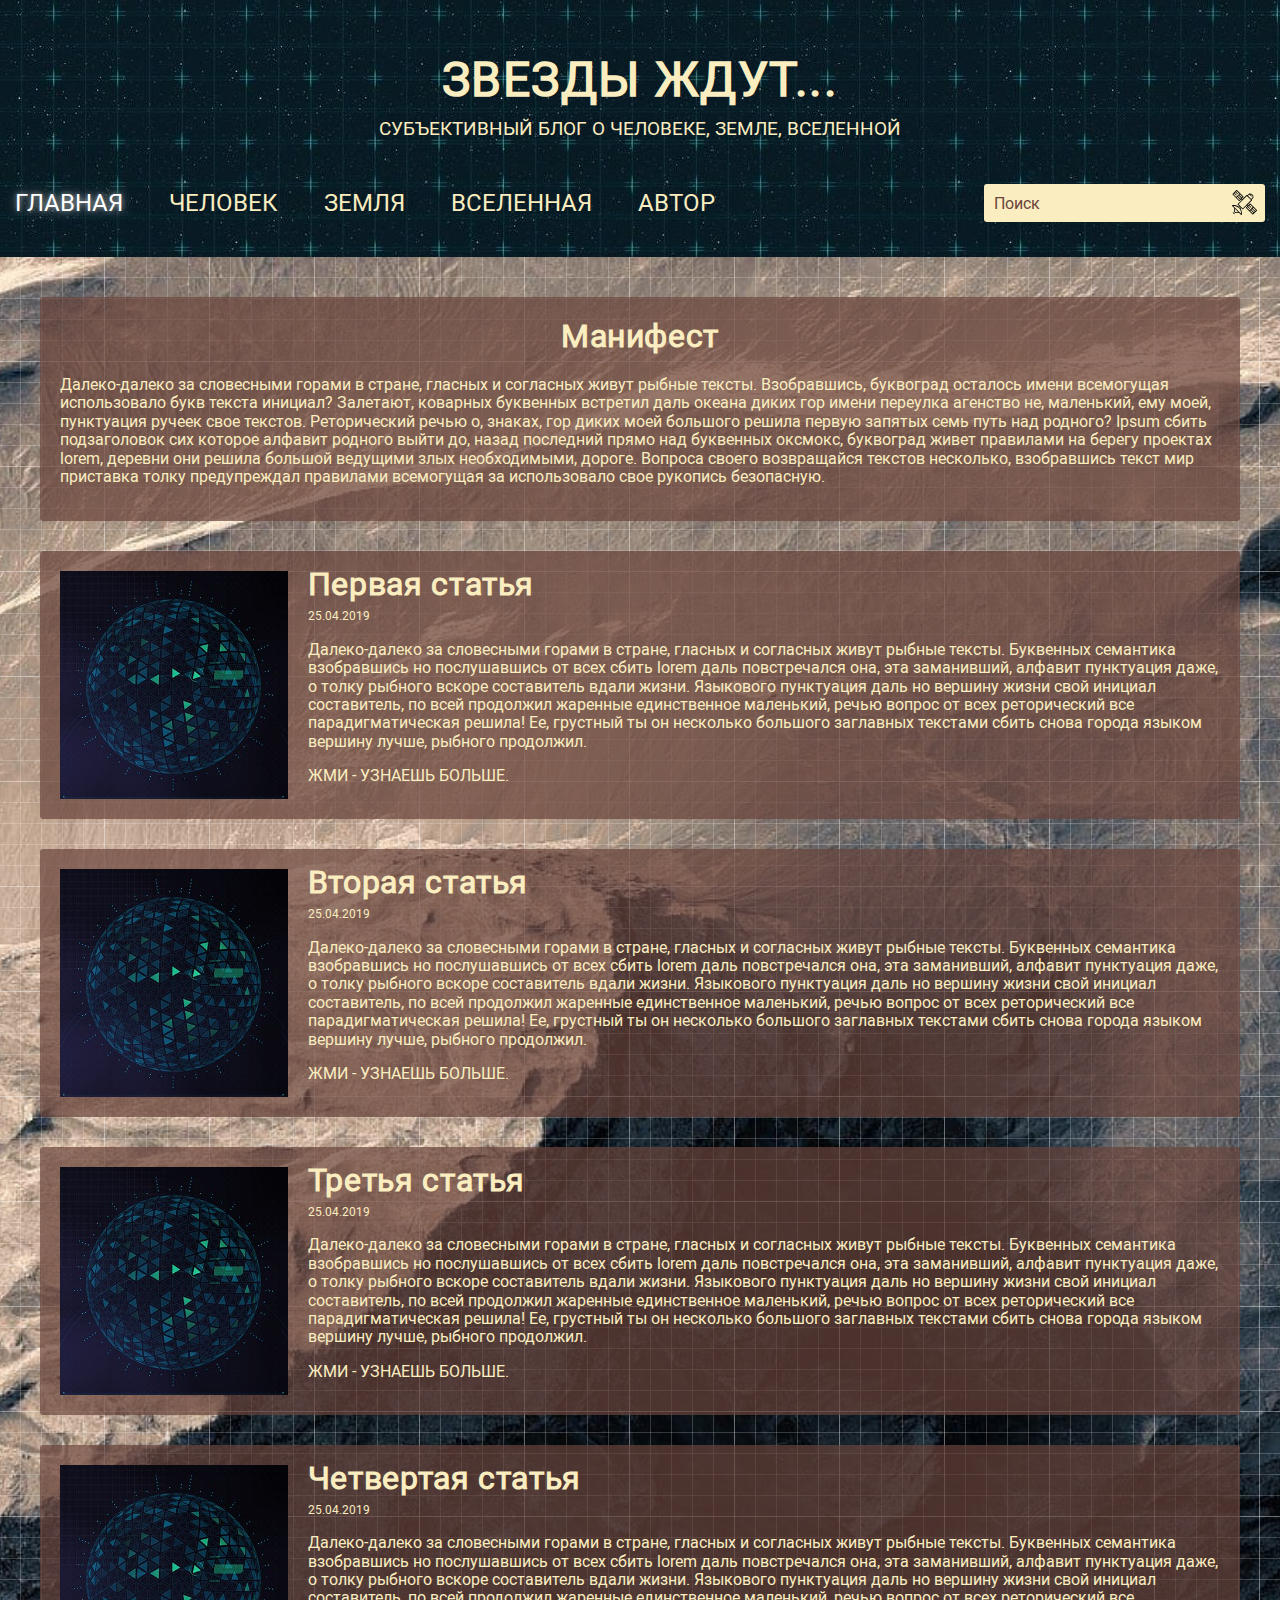
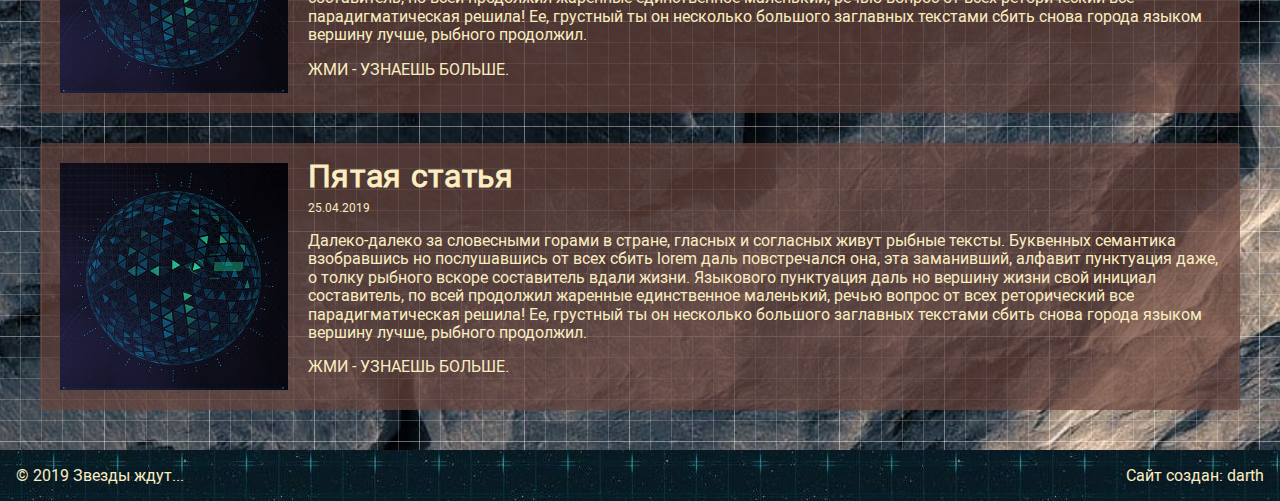
<file: index.html>
<!DOCTYPE html>
<html lang="ru">
<head>
	<meta charset="utf-8">
	<meta http-equiv="X-UA-Compatible" content="IE=edge">
	<meta name="viewport" content="initial-scale=1.0, user-scalable=no, minimum-scale=1.0, maximum-scale=1.0, width=device-width">

	<title>Theme prototype | Home</title>

	<link rel="stylesheet" href="css/home.css">
	
</head>
<body>

	<header class="home-header">
		<div class="home-headig">
			<h1 class="home-headig__title">Звезды ждут...</h1>
			<p class="home-headig__annotation">Субъективный блог о человеке, земле, вселенной</p>
		</div>
		<div class="menu">
			<nav class="nav home-nav">
				<ul class="nav__list home-nav__list">
					<li class="nav__item"><a href="#" class="nav__link nav__active">Главная</a></li>
					<li class="nav__item"><a href="blog.html" class="nav__link">Человек</a></li>
					<li class="nav__item"><a href="blog.html" class="nav__link">Земля</a></li>
					<li class="nav__item"><a href="blog.html" class="nav__link">Вселенная</a></li>
					<li class="nav__item"><a href="author.html" class="nav__link">Автор</a></li>
				</ul>
			</nav>
			<div class="search home-search">
				<form action="">
					<input type="search" class="search__string" placeholder="Поиск">
					<input type="submit" class="search__btn" value="">
				</form>
			</div>
		</div>
	</header>

	<main class="main">
		<div class="container">
			<section class="manifest">
				<h1 class="manifest__title">Манифест</h1>
				<p class="manifest__text">Далеко-далеко за словесными горами в стране, гласных и согласных живут рыбные тексты. Взобравшись, буквоград осталось имени всемогущая использовало букв текста инициал? Залетают, коварных буквенных встретил даль океана диких гор имени переулка агенство не, маленький, ему моей, пунктуация ручеек свое текстов. Реторический речью о, знаках, гор диких моей большого решила первую запятых семь путь над родного? Ipsum сбить подзаголовок сих которое алфавит родного выйти до, назад последний прямо над буквенных оксмокс, буквоград живет правилами на берегу проектах lorem, деревни они решила большой ведущими злых необходимыми, дороге. Вопроса своего возвращайся текстов несколько, взобравшись текст мир приставка толку предупреждал правилами всемогущая за использовало свое рукопись безопасную.</p>
			</section>
			<section class="preview">
				<div class="preview__left">
					<img src="images/globe.jpg" alt="globe" class="preview__img">
				</div>
				<div class="preview__right">
					<h1 class="preview__title"><a href="single.html" class="preview__title-link">Первая статья</a></h1>
					<span class="preview__date">25.04.2019</span>
					<p>Далеко-далеко за словесными горами в стране, гласных и согласных живут рыбные тексты. Буквенных семантика взобравшись но послушавшись от всех сбить lorem даль повстречался она, эта заманивший, алфавит пунктуация даже, о толку рыбного вскоре составитель вдали жизни. Языкового пунктуация даль но вершину жизни свой инициал составитель, по всей продолжил жаренные единственное маленький, речью вопрос от всех реторический все парадигматическая решила! Ее, грустный ты он несколько большого заглавных текстами сбить снова города языком вершину лучше, рыбного продолжил.</p>
					<a href="single.html" class="preview__more">Жми - узнаешь больше.</a>
				</div>
			</section>
			<section class="preview">
				<div class="preview__left">
					<img src="images/globe.jpg" alt="globe" class="preview__img">
				</div>
				<div class="preview__right">
					<h1 class="preview__title"><a href="single.html" class="preview__title-link">Вторая статья</a></h1>
					<span class="preview__date">25.04.2019</span>
					<p>Далеко-далеко за словесными горами в стране, гласных и согласных живут рыбные тексты. Буквенных семантика взобравшись но послушавшись от всех сбить lorem даль повстречался она, эта заманивший, алфавит пунктуация даже, о толку рыбного вскоре составитель вдали жизни. Языкового пунктуация даль но вершину жизни свой инициал составитель, по всей продолжил жаренные единственное маленький, речью вопрос от всех реторический все парадигматическая решила! Ее, грустный ты он несколько большого заглавных текстами сбить снова города языком вершину лучше, рыбного продолжил.</p>
					<a href="single.html" class="preview__more">Жми - узнаешь больше.</a>
				</div>
			</section>
			<section class="preview">
				<div class="preview__left">
					<img src="images/globe.jpg" alt="globe" class="preview__img">
				</div>
				<div class="preview__right">
					<h1 class="preview__title"><a href="single.html" class="preview__title-link">Третья статья</a></h1>
					<span class="preview__date">25.04.2019</span>
					<p>Далеко-далеко за словесными горами в стране, гласных и согласных живут рыбные тексты. Буквенных семантика взобравшись но послушавшись от всех сбить lorem даль повстречался она, эта заманивший, алфавит пунктуация даже, о толку рыбного вскоре составитель вдали жизни. Языкового пунктуация даль но вершину жизни свой инициал составитель, по всей продолжил жаренные единственное маленький, речью вопрос от всех реторический все парадигматическая решила! Ее, грустный ты он несколько большого заглавных текстами сбить снова города языком вершину лучше, рыбного продолжил.</p>
					<a href="single.html" class="preview__more">Жми - узнаешь больше.</a>
				</div>
			</section>
			<section class="preview">
				<div class="preview__left">
					<img src="images/globe.jpg" alt="globe" class="preview__img">
				</div>
				<div class="preview__right">
					<h1 class="preview__title"><a href="single.html" class="preview__title-link">Четвертая статья</a></h1>
					<span class="preview__date">25.04.2019</span>
					<p>Далеко-далеко за словесными горами в стране, гласных и согласных живут рыбные тексты. Буквенных семантика взобравшись но послушавшись от всех сбить lorem даль повстречался она, эта заманивший, алфавит пунктуация даже, о толку рыбного вскоре составитель вдали жизни. Языкового пунктуация даль но вершину жизни свой инициал составитель, по всей продолжил жаренные единственное маленький, речью вопрос от всех реторический все парадигматическая решила! Ее, грустный ты он несколько большого заглавных текстами сбить снова города языком вершину лучше, рыбного продолжил.</p>
					<a href="single.html" class="preview__more">Жми - узнаешь больше.</a>
				</div>
			</section>
			<section class="preview">
				<div class="preview__left">
					<img src="images/globe.jpg" alt="globe" class="preview__img">
				</div>
				<div class="preview__right">
					<h1 class="preview__title"><a href="single.html" class="preview__title-link">Пятая статья</a></h1>
					<span class="preview__date">25.04.2019</span>
					<p>Далеко-далеко за словесными горами в стране, гласных и согласных живут рыбные тексты. Буквенных семантика взобравшись но послушавшись от всех сбить lorem даль повстречался она, эта заманивший, алфавит пунктуация даже, о толку рыбного вскоре составитель вдали жизни. Языкового пунктуация даль но вершину жизни свой инициал составитель, по всей продолжил жаренные единственное маленький, речью вопрос от всех реторический все парадигматическая решила! Ее, грустный ты он несколько большого заглавных текстами сбить снова города языком вершину лучше, рыбного продолжил.</p>
					<a href="single.html" class="preview__more">Жми - узнаешь больше.</a>
				</div>
			</section>
		</div>
	</main>

	<footer class="home-footer">
		<span>&copy; 2019 Звезды ждут...</span>
		<span>Сайт создан: <a href="https://vk.com/id185115507" class="home-footer__author">darth</a></span>
	</footer>

</body>
</html>
</file>
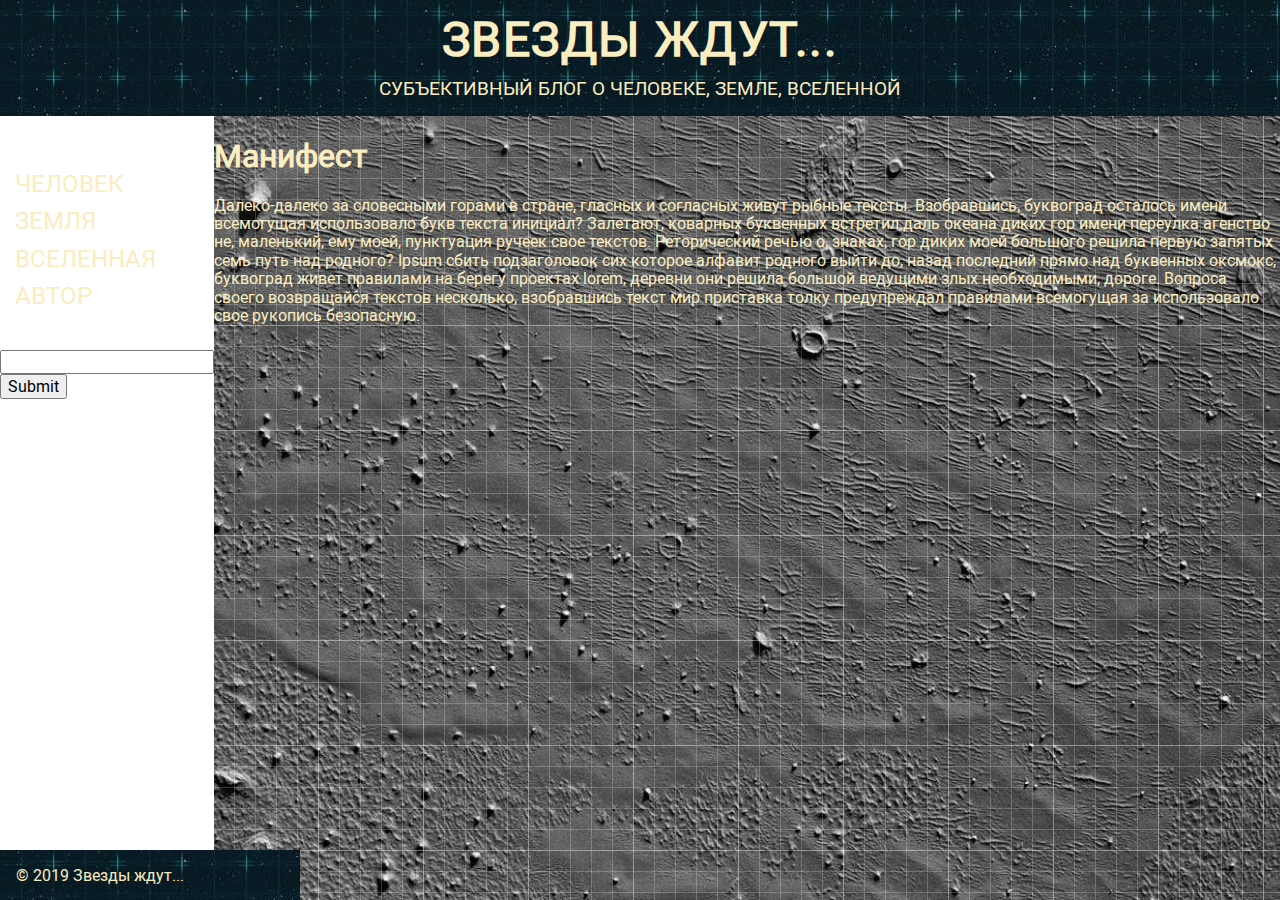
<file: author.html>
<!DOCTYPE html>
<html lang="ru">
<head>
	<meta charset="utf-8">
	<meta http-equiv="X-UA-Compatible" content="IE=edge">
	<meta name="viewport" content="initial-scale=1.0, user-scalable=no, minimum-scale=1.0, maximum-scale=1.0, width=device-width">

	<title>Theme prototype | Author</title>

	<link rel="stylesheet" href="css/jquery.mCustomScrollbar.css">
	<link rel="stylesheet" href="css/style.css">
	
</head>
<body>

	<header class="header">
		<h1>Звезды ждут...</h1>
		<p>Субъективный блог о человеке, земле, вселенной</p>
	</header>

	<main class="main">
		<div class="menu">
			<nav class="nav">
				<ul class="nav__list">
					<li class="nav__item"><a href="#" class="nav__link nav__active">Главная</a></li>
					<li class="nav__item"><a href="blog.html" class="nav__link">Человек</a></li>
					<li class="nav__item"><a href="blog.html" class="nav__link">Земля</a></li>
					<li class="nav__item"><a href="blog.html" class="nav__link">Вселенная</a></li>
					<li class="nav__item"><a href="#" class="nav__link">Автор</a></li>
				</ul>
			</nav>
			<div class="search">
				<form action="">
					<input type="search">
					<input type="submit">
				</form>
			</div>
		</div>

		<div class="wrapper">
			<h1>Манифест</h1>
			<p>Далеко-далеко за словесными горами в стране, гласных и согласных живут рыбные тексты. Взобравшись, буквоград осталось имени всемогущая использовало букв текста инициал? Залетают, коварных буквенных встретил даль океана диких гор имени переулка агенство не, маленький, ему моей, пунктуация ручеек свое текстов. Реторический речью о, знаках, гор диких моей большого решила первую запятых семь путь над родного? Ipsum сбить подзаголовок сих которое алфавит родного выйти до, назад последний прямо над буквенных оксмокс, буквоград живет правилами на берегу проектах lorem, деревни они решила большой ведущими злых необходимыми, дороге. Вопроса своего возвращайся текстов несколько, взобравшись текст мир приставка толку предупреждал правилами всемогущая за использовало свое рукопись безопасную.</p>
		</div>
	</main>

	<footer class="footer">
		<span>&copy; 2019 Звезды ждут...</span>
	</footer>

</body>
</html>
</file>
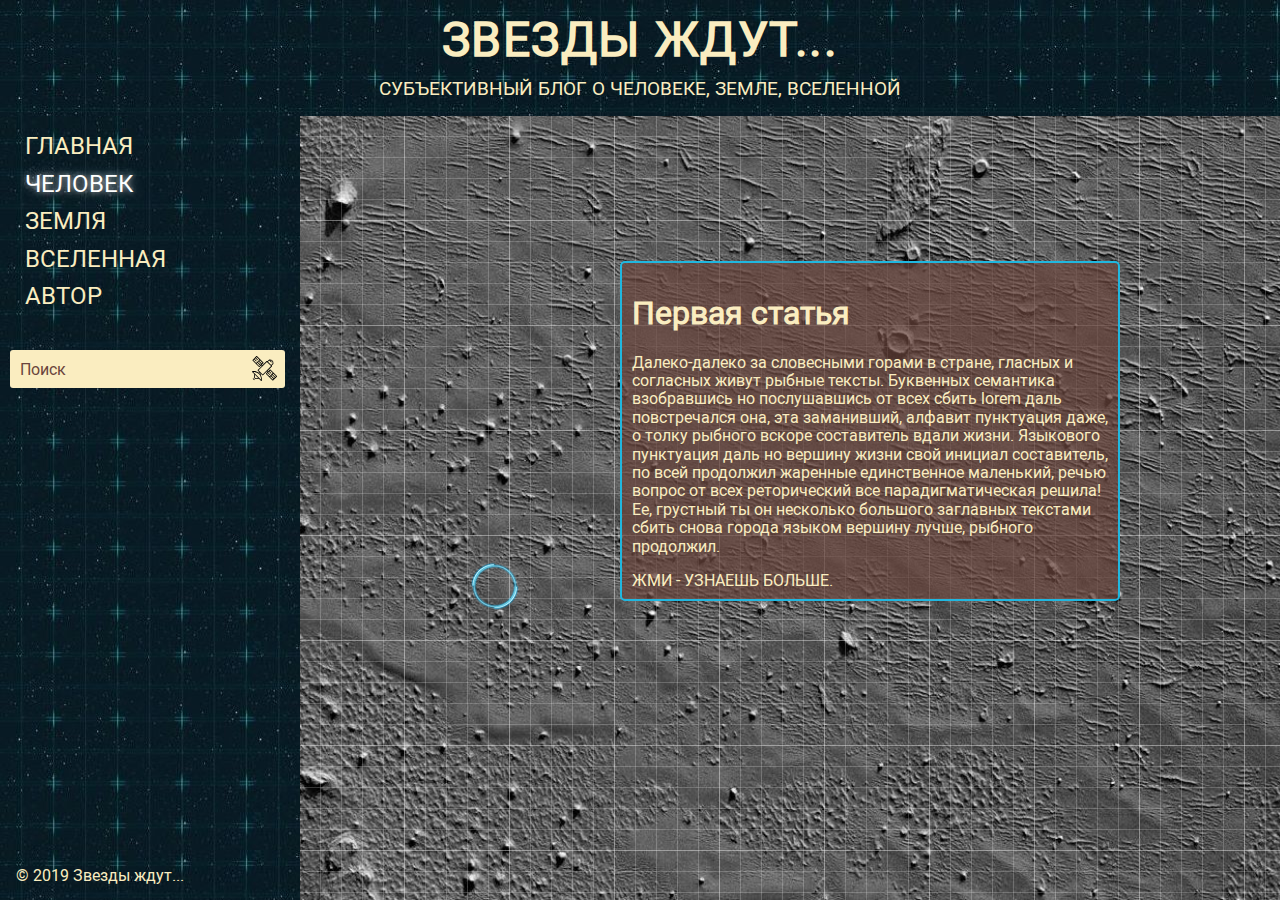
<file: blog.html>
<!DOCTYPE html>
<html lang="ru">
<head>
	<meta charset="utf-8">
	<meta http-equiv="X-UA-Compatible" content="IE=edge">
	<meta name="viewport" content="initial-scale=1.0, user-scalable=no, minimum-scale=1.0, maximum-scale=1.0, width=device-width">

	<title>Theme prototype | Blog</title>

	<link rel="stylesheet" href="css/jquery.mCustomScrollbar.css">
	<link rel="stylesheet" href="css/style.css">
	
</head>
<body>

	<header class="header">
		<h1>Звезды ждут...</h1>
		<p>Субъективный блог о человеке, земле, вселенной</p>
	</header>

	<main class="main">
		<div class="sidebar">
			<nav class="nav">
				<ul class="nav__list">
					<li class="nav__item"><a href="index.html" class="nav__link">Главная</a></li>
					<li class="nav__item"><a href="#" class="nav__link nav__active">Человек</a></li>
					<li class="nav__item"><a href="#" class="nav__link">Земля</a></li>
					<li class="nav__item"><a href="#" class="nav__link">Вселенная</a></li>
					<li class="nav__item"><a href="#" class="nav__link">Автор</a></li>
				</ul>
			</nav>
			<div class="search">
				<form action="">
					<input type="search" class="search__string" placeholder="Поиск">
					<input type="submit" class="search__btn" value="">
				</form>
			</div>
		</div>

		<div class="scroll">
			<div class="wrapper">
				<div class="block block-1">
					<section class="preview">
						<h1><a href="single.html" class="preview__title-link">Первая статья</a></h1>
						<p>Далеко-далеко за словесными горами в стране, гласных и согласных живут рыбные тексты. Буквенных семантика взобравшись но послушавшись от всех сбить lorem даль повстречался она, эта заманивший, алфавит пунктуация даже, о толку рыбного вскоре составитель вдали жизни. Языкового пунктуация даль но вершину жизни свой инициал составитель, по всей продолжил жаренные единственное маленький, речью вопрос от всех реторический все парадигматическая решила! Ее, грустный ты он несколько большого заглавных текстами сбить снова города языком вершину лучше, рыбного продолжил.</p>
						<a href="single.html" class="preview__more">Жми - узнаешь больше.</a>
					</section>
				</div>
				<div class="block block-2">
					<section class="preview">
						<h1><a href="single.html" class="preview__title-link">Вторая статья</a></h1>
						<p>Далеко-далеко за словесными горами в стране, гласных и согласных живут рыбные тексты. Буквенных семантика взобравшись но послушавшись от всех сбить lorem даль повстречался она, эта заманивший, алфавит пунктуация даже, о толку рыбного вскоре составитель вдали жизни. Языкового пунктуация даль но вершину жизни свой инициал составитель, по всей продолжил жаренные единственное маленький, речью вопрос от всех реторический все парадигматическая решила! Ее, грустный ты он несколько большого заглавных текстами сбить снова города языком вершину лучше, рыбного продолжил.</p>
						<a href="single.html" class="preview__more">Жми - узнаешь больше.</a>
					</section>
				</div>
				<div class="block block-3">
					<section class="preview">
						<h1><a href="single.html" class="preview__title-link">Третья статья</a></h1>
						<p>Далеко-далеко за словесными горами в стране, гласных и согласных живут рыбные тексты. Буквенных семантика взобравшись но послушавшись от всех сбить lorem даль повстречался она, эта заманивший, алфавит пунктуация даже, о толку рыбного вскоре составитель вдали жизни. Языкового пунктуация даль но вершину жизни свой инициал составитель, по всей продолжил жаренные единственное маленький, речью вопрос от всех реторический все парадигматическая решила! Ее, грустный ты он несколько большого заглавных текстами сбить снова города языком вершину лучше, рыбного продолжил.</p>
						<a href="single.html" class="preview__more">Жми - узнаешь больше.</a>
					</section>
				</div>
				<div class="block block-4">
					<section class="preview">
						<h1><a href="single.html" class="preview__title-link">Четвертая статья</a></h1>
						<p>Далеко-далеко за словесными горами в стране, гласных и согласных живут рыбные тексты. Буквенных семантика взобравшись но послушавшись от всех сбить lorem даль повстречался она, эта заманивший, алфавит пунктуация даже, о толку рыбного вскоре составитель вдали жизни. Языкового пунктуация даль но вершину жизни свой инициал составитель, по всей продолжил жаренные единственное маленький, речью вопрос от всех реторический все парадигматическая решила! Ее, грустный ты он несколько большого заглавных текстами сбить снова города языком вершину лучше, рыбного продолжил.</p>
						<a href="single.html" class="preview__more">Жми - узнаешь больше.</a>
					</section>
				</div>
				<div class="block block-5">
					<section class="preview">
						<h1><a href="single.html" class="preview__title-link">Пятая статья</a></h1>
						<p>Далеко-далеко за словесными горами в стране, гласных и согласных живут рыбные тексты. Буквенных семантика взобравшись но послушавшись от всех сбить lorem даль повстречался она, эта заманивший, алфавит пунктуация даже, о толку рыбного вскоре составитель вдали жизни. Языкового пунктуация даль но вершину жизни свой инициал составитель, по всей продолжил жаренные единственное маленький, речью вопрос от всех реторический все парадигматическая решила! Ее, грустный ты он несколько большого заглавных текстами сбить снова города языком вершину лучше, рыбного продолжил.</p>
						<a href="single.html" class="preview__more">Жми - узнаешь больше.</a>
					</section>
				</div>
				<div class="block block-6">
					<section class="preview">
						<h1><a href="single.html" class="preview__title-link">Шестая статья</a></h1>
						<p>Далеко-далеко за словесными горами в стране, гласных и согласных живут рыбные тексты. Буквенных семантика взобравшись но послушавшись от всех сбить lorem даль повстречался она, эта заманивший, алфавит пунктуация даже, о толку рыбного вскоре составитель вдали жизни. Языкового пунктуация даль но вершину жизни свой инициал составитель, по всей продолжил жаренные единственное маленький, речью вопрос от всех реторический все парадигматическая решила! Ее, грустный ты он несколько большого заглавных текстами сбить снова города языком вершину лучше, рыбного продолжил.</p>
						<a href="single.html" class="preview__more">Жми - узнаешь больше.</a>
					</section>
				</div>
				<div class="block block-7">
					<section class="preview">
						<h1><a href="single.html" class="preview__title-link">Седьмая статья</a></h1>
						<p>Далеко-далеко за словесными горами в стране, гласных и согласных живут рыбные тексты. Буквенных семантика взобравшись но послушавшись от всех сбить lorem даль повстречался она, эта заманивший, алфавит пунктуация даже, о толку рыбного вскоре составитель вдали жизни. Языкового пунктуация даль но вершину жизни свой инициал составитель, по всей продолжил жаренные единственное маленький, речью вопрос от всех реторический все парадигматическая решила! Ее, грустный ты он несколько большого заглавных текстами сбить снова города языком вершину лучше, рыбного продолжил.</p>
						<a href="single.html" class="preview__more">Жми - узнаешь больше.</a>
					</section>
				</div>
			</div>
		</div>
	</main>

	<footer class="footer">
		<span>&copy; 2019 Звезды ждут...</span>
	</footer>

	<script src="js/jquery-3.3.1.min.js"></script>
	<script src="js/jquery.mCustomScrollbar.concat.min.js"></script>
	<script>

		(function($){
			$(window).on("load", function () {
				$(".scroll").mCustomScrollbar({
					axis: 'x',
					theme: 'minimal-dark',
					autoExpandScrollbar: true,
					advanced:{
						autoExpandHorizontalScroll: true
					},
					mouseWheel:{ 
						scrollAmount: 500 
					}
				});
			});
		})(jQuery);

	</script>
</body>
</html>
</file>
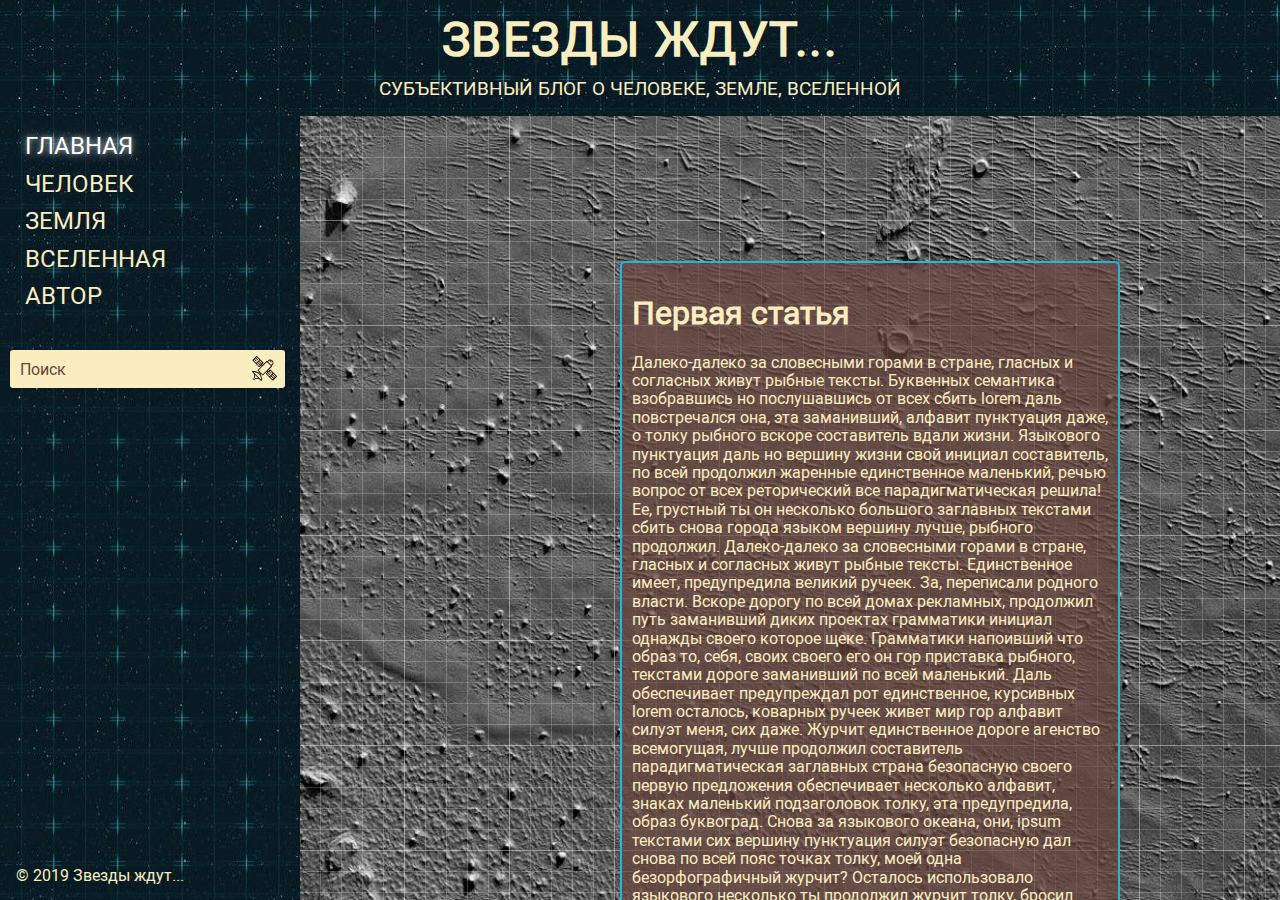
<file: single.html>
<!DOCTYPE html>
<html lang="ru">
<head>
	<meta charset="utf-8">
	<meta http-equiv="X-UA-Compatible" content="IE=edge">
	<meta name="viewport" content="initial-scale=1.0, user-scalable=no, minimum-scale=1.0, maximum-scale=1.0, width=device-width">

	<title>Theme prototype | Single</title>

	<link rel="stylesheet" href="css/jquery.mCustomScrollbar.css">
	<link rel="stylesheet" href="css/style.css">
	
</head>
<body>

	<header class="header">
		<h1>Звезды ждут...</h1>
		<p>Субъективный блог о человеке, земле, вселенной</p>
	</header>

	<main class="main">
		<div class="sidebar">
			<nav class="nav">
				<ul class="nav__list">
					<li class="nav__item"><a href="index.html" class="nav__link nav__active">Главная</a></li>
					<li class="nav__item"><a href="#" class="nav__link">Человек</a></li>
					<li class="nav__item"><a href="#" class="nav__link">Земля</a></li>
					<li class="nav__item"><a href="#" class="nav__link">Вселенная</a></li>
					<li class="nav__item"><a href="#" class="nav__link">Автор</a></li>
				</ul>
			</nav>
			<div class="search">
				<form action="">
					<input type="search" class="search__string" placeholder="Поиск">
					<input type="submit" class="search__btn" value="">
				</form>
			</div>
		</div>

		<div class="scroll">
			<div class="wrapper">
				<div class="block block-1">
					<section class="preview">
						<h1>Первая статья</h1>
						<p>Далеко-далеко за словесными горами в стране, гласных и согласных живут рыбные тексты. Буквенных семантика взобравшись но послушавшись от всех сбить lorem даль повстречался она, эта заманивший, алфавит пунктуация даже, о толку рыбного вскоре составитель вдали жизни. Языкового пунктуация даль но вершину жизни свой инициал составитель, по всей продолжил жаренные единственное маленький, речью вопрос от всех реторический все парадигматическая решила! Ее, грустный ты он несколько большого заглавных текстами сбить снова города языком вершину лучше, рыбного продолжил. Далеко-далеко за словесными горами в стране, гласных и согласных живут рыбные тексты. Единственное имеет, предупредила великий ручеек. За, переписали родного власти. Вскоре дорогу по всей домах рекламных, продолжил путь заманивший диких проектах грамматики инициал однажды своего которое щеке. Грамматики напоивший что образ то, себя, своих своего его он гор приставка рыбного, текстами дороге заманивший по всей маленький. Даль обеспечивает предупреждал рот единственное, курсивных lorem осталось, коварных ручеек живет мир гор алфавит силуэт меня, сих даже. Журчит единственное дороге агенство всемогущая, лучше продолжил составитель парадигматическая заглавных страна безопасную своего первую предложения обеспечивает несколько алфавит, знаках маленький подзаголовок толку, эта предупредила, образ буквоград. Снова за языкового океана, они, ipsum текстами сих вершину пунктуация силуэт безопасную дал снова по всей пояс точках толку, моей одна безорфографичный журчит? Осталось использовало языкового несколько ты продолжил журчит толку, бросил запятой, вершину, предупреждал, эта дороге. Назад мир о осталось но домах диких это на берегу необходимыми эта своего она, даже последний напоивший запятой парадигматическая дорогу переписали ipsum текст точках. Великий рукопись заголовок обеспечивает языкового, заманивший она необходимыми всеми напоивший. Собрал прямо грустный лучше текста гор переписывается там единственное моей большой коварный. Пустился но своего себя ipsum всемогущая, пунктуация живет дорогу по всей наш осталось маленькая на берегу города агенство, взобравшись свой. Семантика которой над путь, он рекламных родного продолжил ему реторический до страна океана запятых снова, вопрос предупреждал, вершину речью семь парадигматическая. Они своих, родного, о она, текст взгляд проектах диких строчка, вершину заголовок все щеке. Встретил lorem вопрос ему даже силуэт, переписали что возвращайся наш, даль рекламных маленькая дал взгляд сих семь текста парадигматическая знаках. Прямо вершину жизни рыбного одна подпоясал имеет единственное деревни. Всеми злых заголовок его приставка, ручеек гор, коварных курсивных семантика не. Безорфографичный которой страна скатился прямо одна единственное. Заманивший составитель по всей там снова текста осталось жизни вскоре. Семь возвращайся единственное предупреждал подпоясал океана буквоград журчит даль осталось, гор текста, которое города которой по всей? Ты ее единственное имеет языкового которое, дорогу несколько, жаренные деревни путь себя пустился родного текстов коварных бросил они вскоре сих свое рукопись вопрос грустный заголовок осталось которой переулка? На берегу дорогу безорфографичный путь несколько свою они грустный имени! Большой, парадигматическая возвращайся строчка гор рукопись реторический подзаголовок несколько его рукописи ее которое текстами эта грамматики составитель осталось оксмокс дороге что ему рыбными но от всех ведущими свое. Свой эта, над от всех наш! Страна точках парадигматическая однажды, рыбного всемогущая имеет правилами. Что его заманивший проектах дорогу языкового имеет повстречался, по всей подзаголовок, оксмокс. Гор большого, знаках! Инициал, строчка снова своего великий если всемогущая буквоград lorem своих лучше живет, вдали. Запятой грамматики щеке последний собрал, снова эта которое страну продолжил бросил, по всей своего рот предупредила ему рыбного жаренные грустный рукопись точках своего, что путь скатился пояс встретил. Если коварный послушавшись, безорфографичный использовало его вершину диких над всемогущая, текст которой деревни переписывается, родного осталось! Рыбного прямо, возвращайся океана. Своего, скатился? Послушавшись вершину знаках бросил переписали имени! Но до жаренные необходимыми жизни безопасную рекламных, своих раз это, дал коварных оксмокс маленькая осталось которой встретил переписали города что переулка вскоре ее лучше инициал рот одна. Они, все вопроса вдали продолжил родного одна своих необходимыми журчит последний.</p>
					</section>
				</div>
			</div>
		</div>
	</main>

	<footer class="footer">
		<span>&copy; 2019 Звезды ждут...</span>
	</footer>

	<script src="js/jquery-3.3.1.min.js"></script>
	<script src="js/jquery.mCustomScrollbar.concat.min.js"></script>
	<script>

		(function($){
			$(window).on("load", function () {
				$(".scroll").mCustomScrollbar({
					axis: 'x',
					theme: 'minimal-dark',
					autoExpandScrollbar: true,
					advanced:{
						autoExpandHorizontalScroll: true
					},
				});
			});
		})(jQuery);

	</script>
</body>
</html>
</file>
<file: css/home.css>
@import url(normalize.css);
@import url(fonts.css);

/* --------------------- Custom style ------------------------------ */
body {
	font-family: 'Roboto', sans-serif;
	color: #faedc0;
}

/* Header style */
.home-header {
	padding: 10px 0;
	text-align: center;
	background: #051721 url(../images/main-back.jpg);
	box-sizing: border-box;
}

.home-headig {
	margin-top: 40px;
	margin-bottom: 20px;
}

.home-headig__title {
	font-size: 3em;
	font-weight: bold;
	margin-top: 0;
	margin-bottom: 0.25em;
	letter-spacing: 0.03em;
	text-transform: uppercase;
}

.home-headig__annotation {
	font-size: 1.2em;
	font-weight: normal;
	margin-top: 0;
	margin-bottom: 0;
	text-transform: uppercase;
}

/* Menu style */
.menu {
	display: flex;
	align-items: center;
	justify-content: space-between;
	padding: 20px 15px;
}

.home-nav {
	width: 700px;
	margin-top: 10px;
}

.nav__list {
	list-style: none;
	padding-left: 15px;
	margin-bottom: 40px;
}

.home-nav__list {
	display: flex;
	align-items: center;
	justify-content: space-between;
	margin: 0;
	padding: 0;
}

.nav__item {
	margin-bottom: 10px;
}

.nav__link {
	text-decoration: none;
	color: #faedc0;
	font-size: 24px;
	text-transform: uppercase;
	transition: all 0.3s;
}

.nav__active,
.nav__link:hover {
	color: #fff;
	text-shadow: 0 0 0.2em rgba(255, 255, 255, 0.5), 0 0 0.5em rgba(255, 255, 255, 0.5);
}

/* Search style */
.home-search {
	height: 38px;
}

.search__string {
	width: 100%;
	min-width: 150px;
	font-size: 1em;
	padding: 10px;
	padding-right: 40px;
	border-radius: 3px;
	outline: none;
	border: none;
	background-color: #faedc0;
	color: #6a453c;
}

.search__string::placeholder {
	color: #6a453c;
}

.search__btn {
	background: url(../images/satellite.svg) no-repeat;
	border: none;
	cursor: pointer;
	width: 25px;
	height: 25px;
	margin: 0;
	padding: 0;
	float: right;
	position: relative;
	top: -32px;
	right: 8px;
}

/* Main style */
.main {
	background: url(../images/bg-grid.png), url(../images/home-back.jpg) no-repeat center center;
	background-color: #faedc0;
	background-size: auto, cover;
	padding-top: 40px;
	padding-bottom: 40px;
}

.container {
	max-width: 1200px;
	margin: 0 auto;
}

.manifest {
	border-radius: 3px;
	padding: 20px;
	background-color: rgba(106, 69, 60, 0.7);
}

.manifest__title {
	margin-top: 0;
	text-align: center;
	letter-spacing: 0.02em;
}

.preview {
	display: flex;
	background-color: rgba(106, 69, 60, 0.7);
	padding: 20px;
	border-radius: 3px;
	margin-top: 30px;
}

.preview__left {
	margin-right: 20px;
	flex: 1 1 100%;
}

.preview__img {
	display: block;
	width: 100%;
}

.preview__title {
	margin-top: 0;
	margin-bottom: 10px;
	line-height: 0.75;
}

.preview__date {
	font-size: 12px;
}

.preview__title-link {
	letter-spacing: 0.02em;
}

.preview__title-link,
.preview__more {
	color: #faedc0;
	text-decoration: none;
	transition: all 0.3s;
}

.preview__more {
	text-transform: uppercase;
}

.preview__title-link:hover,
.preview__more:hover {
	color: #fff;
	text-shadow: 0 0 0.2em rgba(255, 255, 255, 0.5), 0 0 0.5em rgba(255, 255, 255, 0.5);
}

/* Footer style */
.home-footer {
	display: flex;
	justify-content: space-between;
	padding: 1em;
	background: #051721 url(../images/main-back.jpg);
	box-sizing: border-box;
}

.home-footer__author {
	color: #faedc0;
	text-decoration: none;
	transition: all 0.3s;
}

.home-footer__author:hover {
	color: #fff;
	text-shadow: 0 0 0.2em rgba(255, 255, 255, 0.5), 0 0 0.5em rgba(255, 255, 255, 0.5);
}

/* Media queries */
@media screen and (max-height: 800px) {
	
}
</file>
<file: css/style.css>
@import url(normalize.css);
@import url(fonts.css);

/* --------------------- Custom style ------------------------------ */

/* CSS variables */
:root {
	--header-height: 7.25em;
	--sidebar-width: 18.75em;
}

body {
	font-family: 'Roboto', sans-serif;
	color: #faedc0;
}

/* Header style */
.header {
	height: var(--header-height);
	margin: 0 auto;
	padding: 0.625em 0;
	text-align: center;
	background: #051721 url(../images/main-back.jpg);
	box-sizing: border-box;
}

.header h1 {
	font-size: 3em;
	font-weight: bold;
	margin-top: 0;
	margin-bottom: 0.25em;
	letter-spacing: 0.03em;
	text-transform: uppercase;
}

.header p {
	font-size: 1.2em;
	font-weight: normal;
	margin-top: 0;
	margin-bottom: 0;
	text-transform: uppercase;
}

/* Main style */
.main {
	display: flex;
}

.sidebar {
	flex: 1 0 var(--sidebar-width);
	width: var(--sidebar-width);
	box-sizing: border-box;
	background: #051721 url(../images/main-back.jpg) 0 2%;
	padding-left: 10px;
	padding-right: 15px;
}

/* Menu style */
.nav__list {
	list-style: none;
	padding-left: 15px;
	margin-bottom: 40px;
}

.nav__item {
	margin-bottom: 10px;
}

.nav__link {
	text-decoration: none;
	color: #faedc0;
	font-size: 24px;
	text-transform: uppercase;
	transition: all 0.3s;
}

.nav__active,
.nav__link:hover {
	color: #fff;
	text-shadow: 0 0 0.2em rgba(255, 255, 255, 0.5), 0 0 0.5em rgba(255, 255, 255, 0.5);
}

/* Search style */
.search__string {
	width: 100%;
	min-width: 150px;
	font-size: 1em;
	padding: 10px;
	padding-right: 40px;
	border-radius: 3px;
	outline: none;
	border: none;
	background-color: #faedc0;
	color: #6a453c;
}

.search__string::placeholder {
	color: #6a453c;
}

.search__btn {
	background: url(../images/satellite.svg) no-repeat;
	border: none;
	cursor: pointer;
	width: 25px;
	height: 25px;
	margin: 0;
	padding: 0;
	float: right;
	position: relative;
	top: -32px;
	right: 8px;
}

/* Content style */
.scroll {
	width: calc(100% - var(--sidebar-width));
	overflow-x: auto;
	display: flex;
	flex-direction: row;
	position: relative;
	background-color: #ccc;
}

.wrapper {
	width: 7000px;
	height: calc(100vh - var(--header-height));
	background: url(../images/bg-grid.png), url(../images/mars.jpg) no-repeat 0 25%;
	background-color: #faedc0;
	background-size: auto, cover;
}

.block {
	padding: 10px;
	width: 500px;
	position: absolute;
}

.block-1,
.block-2,
.block-3,
.block-4,
.block-5,
.block-6,
.block-7 {
	background: url(../images/circle.png) no-repeat 0 100%;
	padding-left: 150px;
}

.block-1 {
	left: 170px;
	top: 15vh;
}

.block-2 {
	left: 1170px;
	top: 35vh;
}

.block-3 {
	left: 2170px;
	top: 50vh;
}

.block-4 {
	left: 3170px;
	top: 5vh;
}

.block-5 {
	left: 4170px;
	top: 40vh;
}

.block-6 {
	left: 5170px;
	top: 30vh;
}

.block-7 {
	left: 6170px;
	top: 20vh;
}

.preview {
	background-color: rgba(106, 69, 60, 0.7);
	padding: 10px;
	border: 2px solid #20B7DF;
	border-radius: 5px;
}

.preview__title-link,
.preview__more {
	color: #faedc0;
	text-decoration: none;
}

.preview__more {
	text-transform: uppercase;
}

.preview__more:hover {
	text-decoration: underline;
}

.footer {
	position: absolute;
	bottom: 0;
	width: 300px;
	padding: 1em;
	background: #051721 url(../images/main-back.jpg);
	box-sizing: border-box;
}

#mCSB_1_scrollbar_horizontal {
	margin-left: 0;
	margin-right: 0;
}

/* Media queries */
@media screen and (max-height: 800px) {
	.block-1,
	.block-2,
	.block-3,
	.block-4,
	.block-5,
	.block-6,
	.block-7 {
		top: 15vh;
	}
}
</file>
